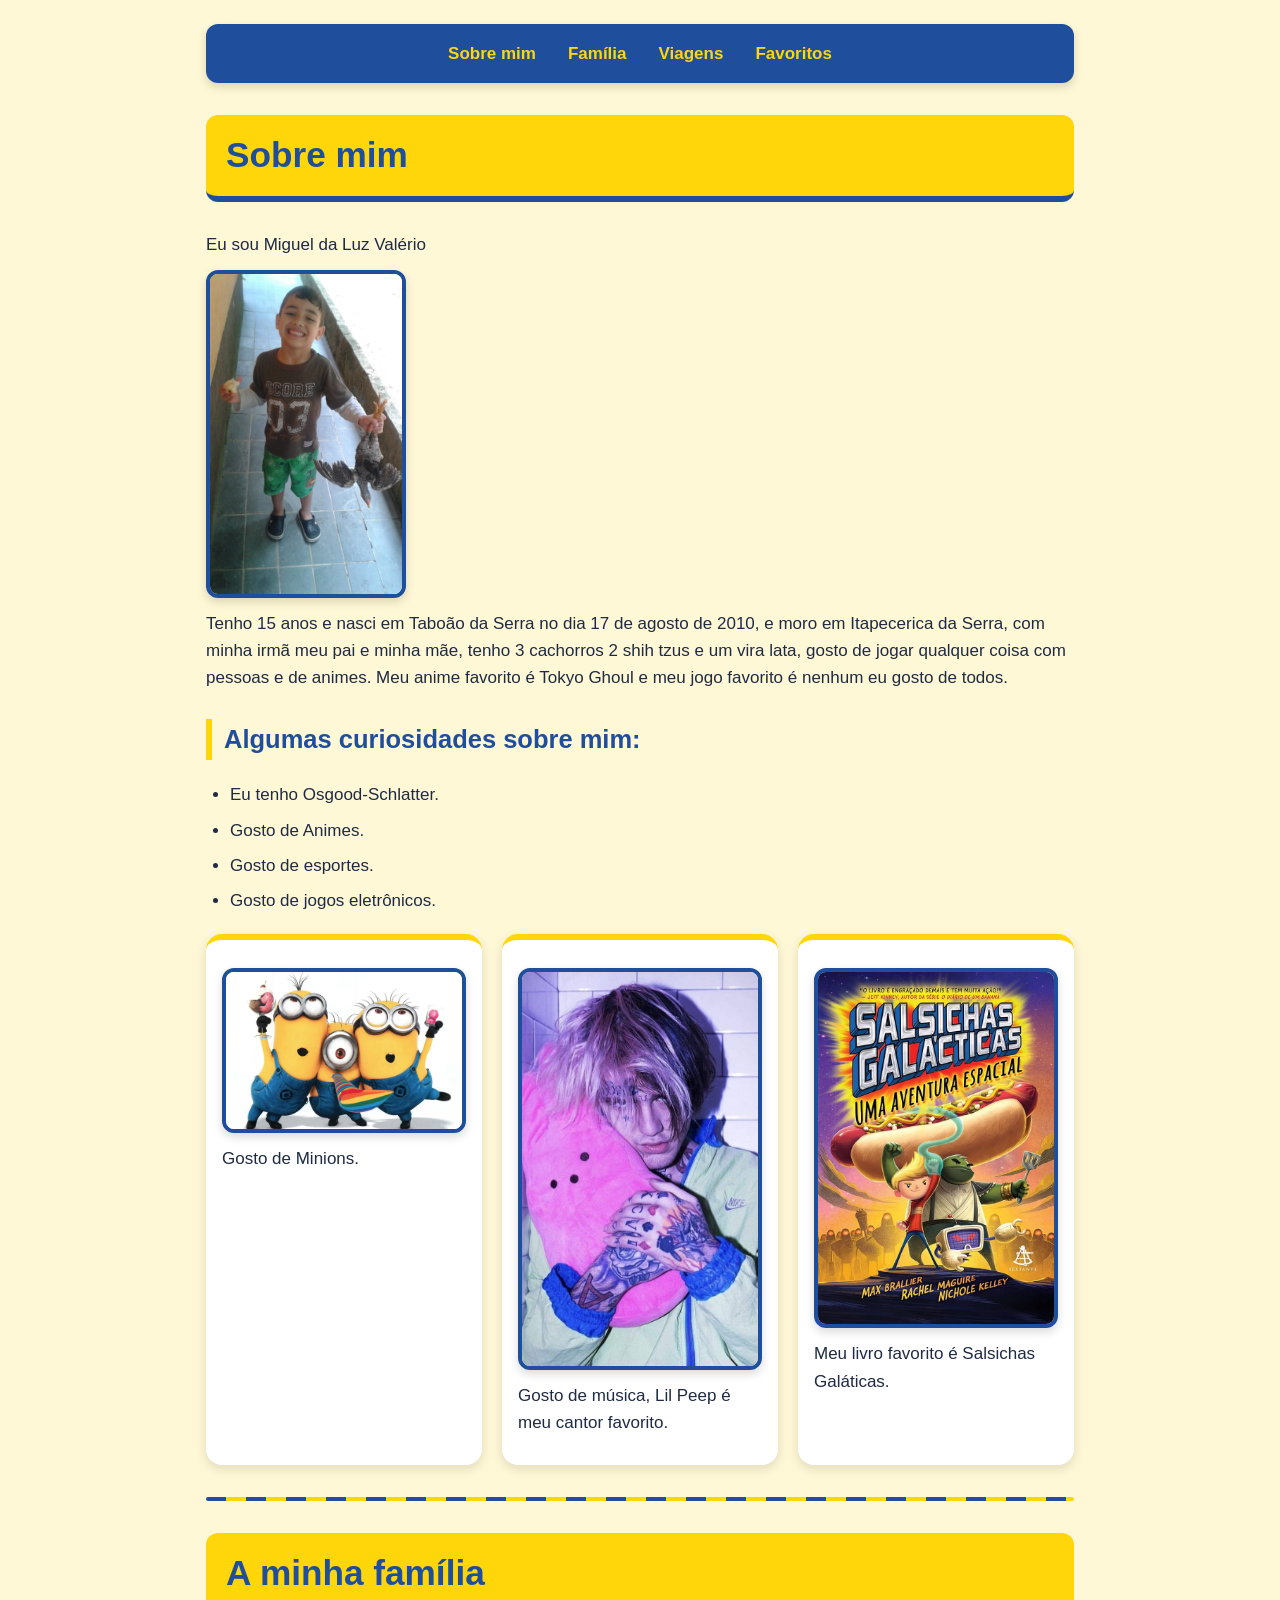
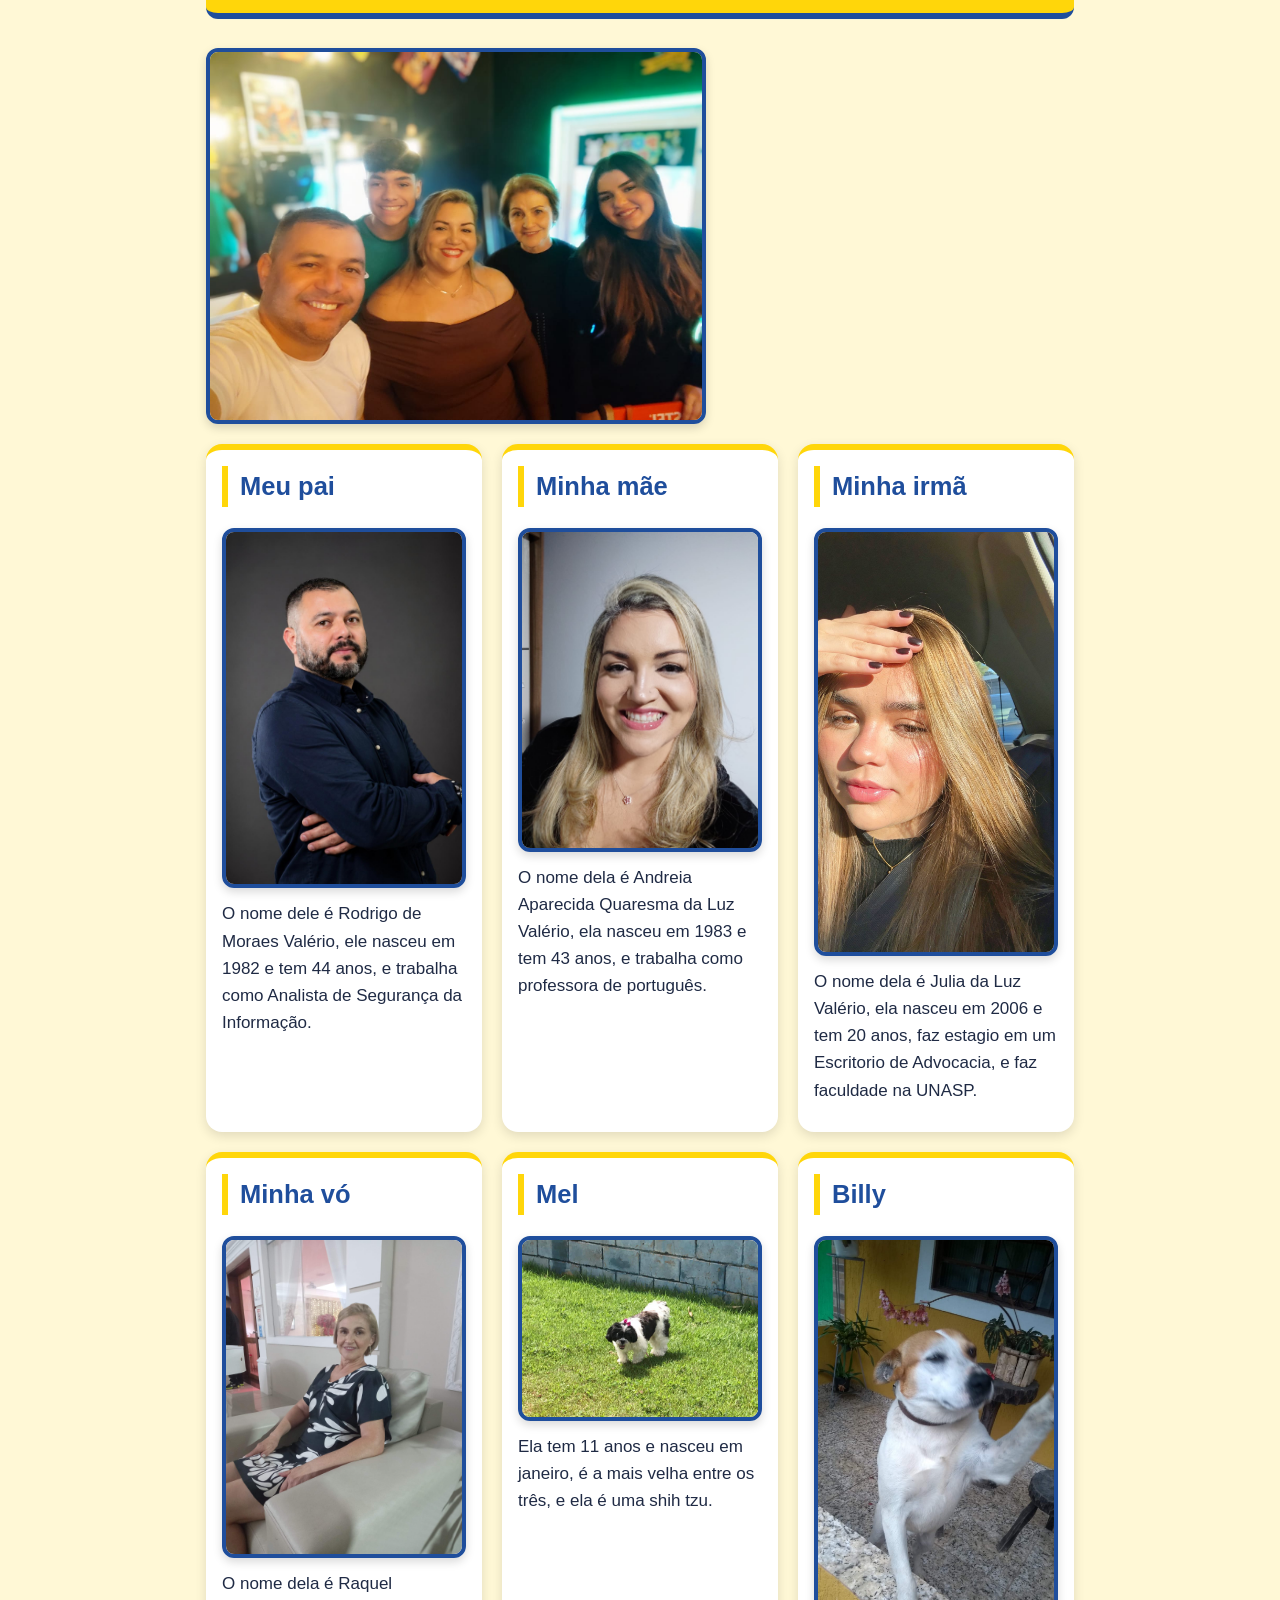
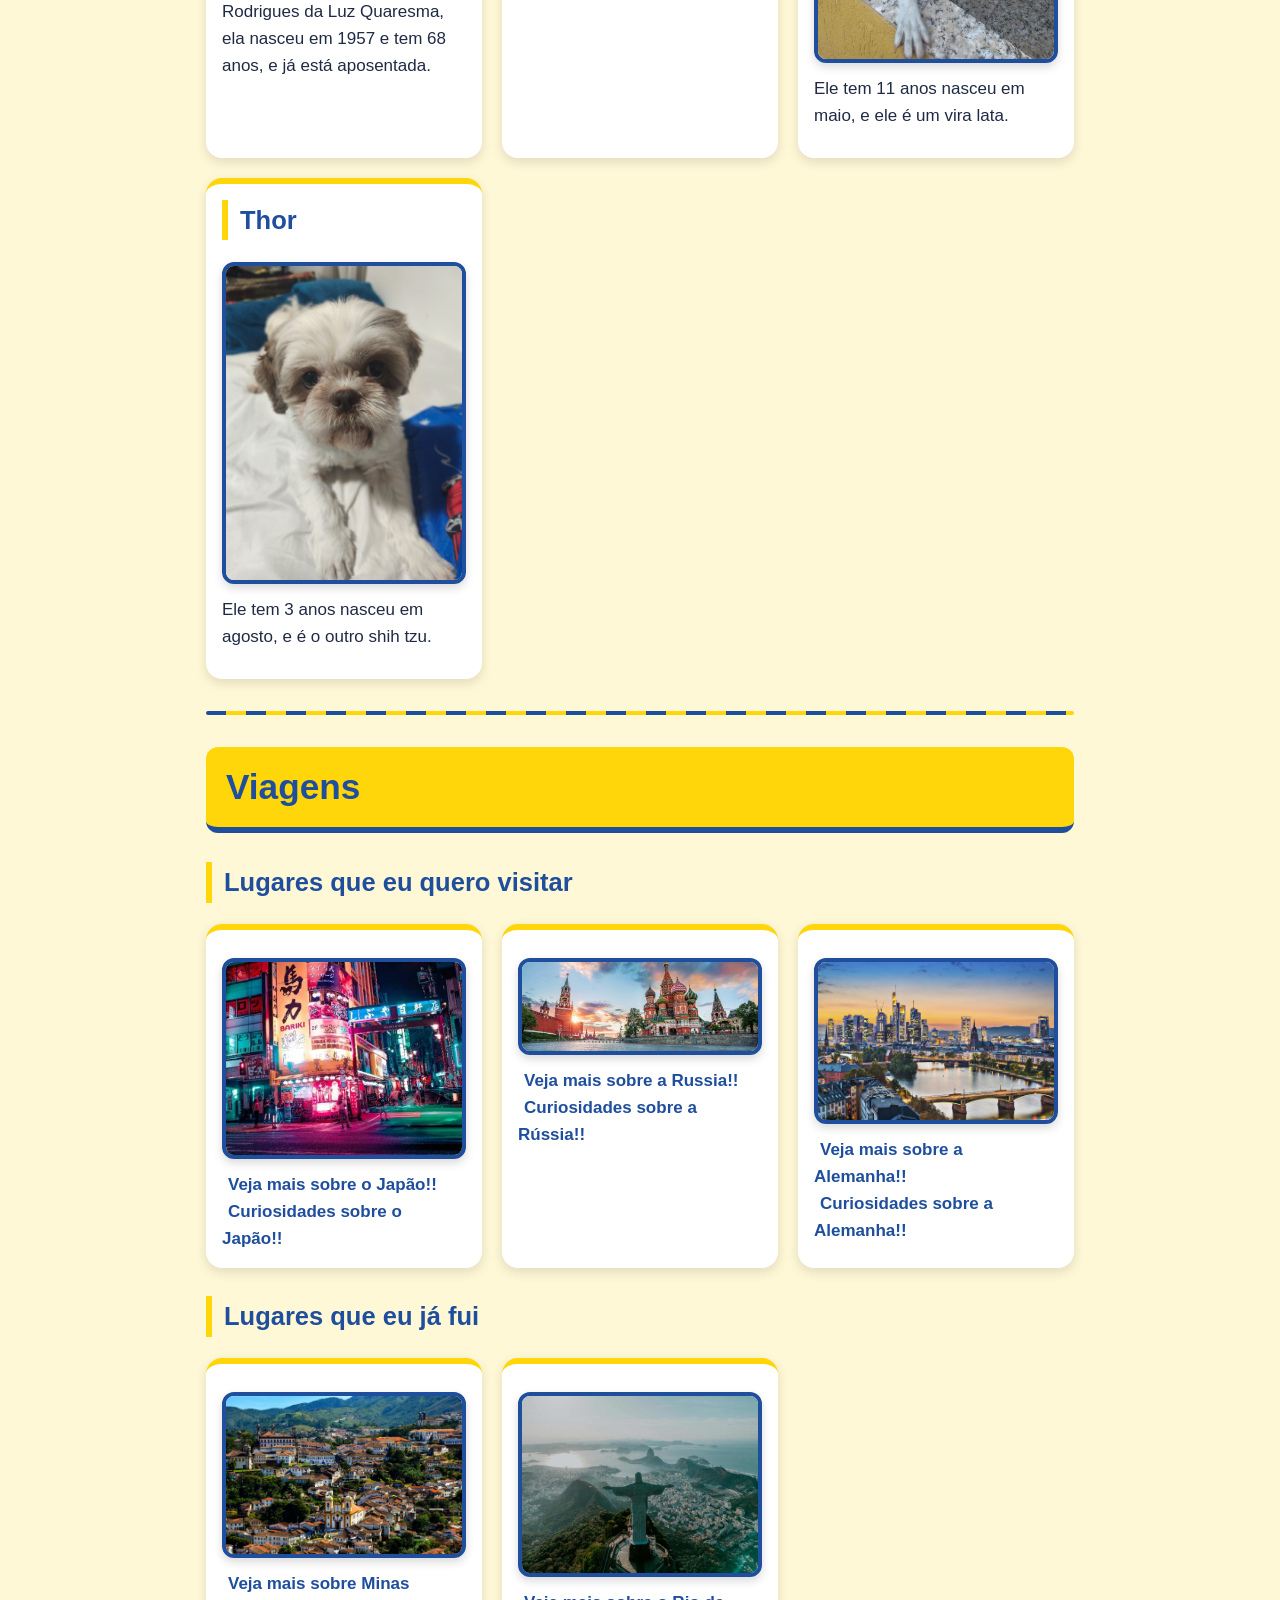
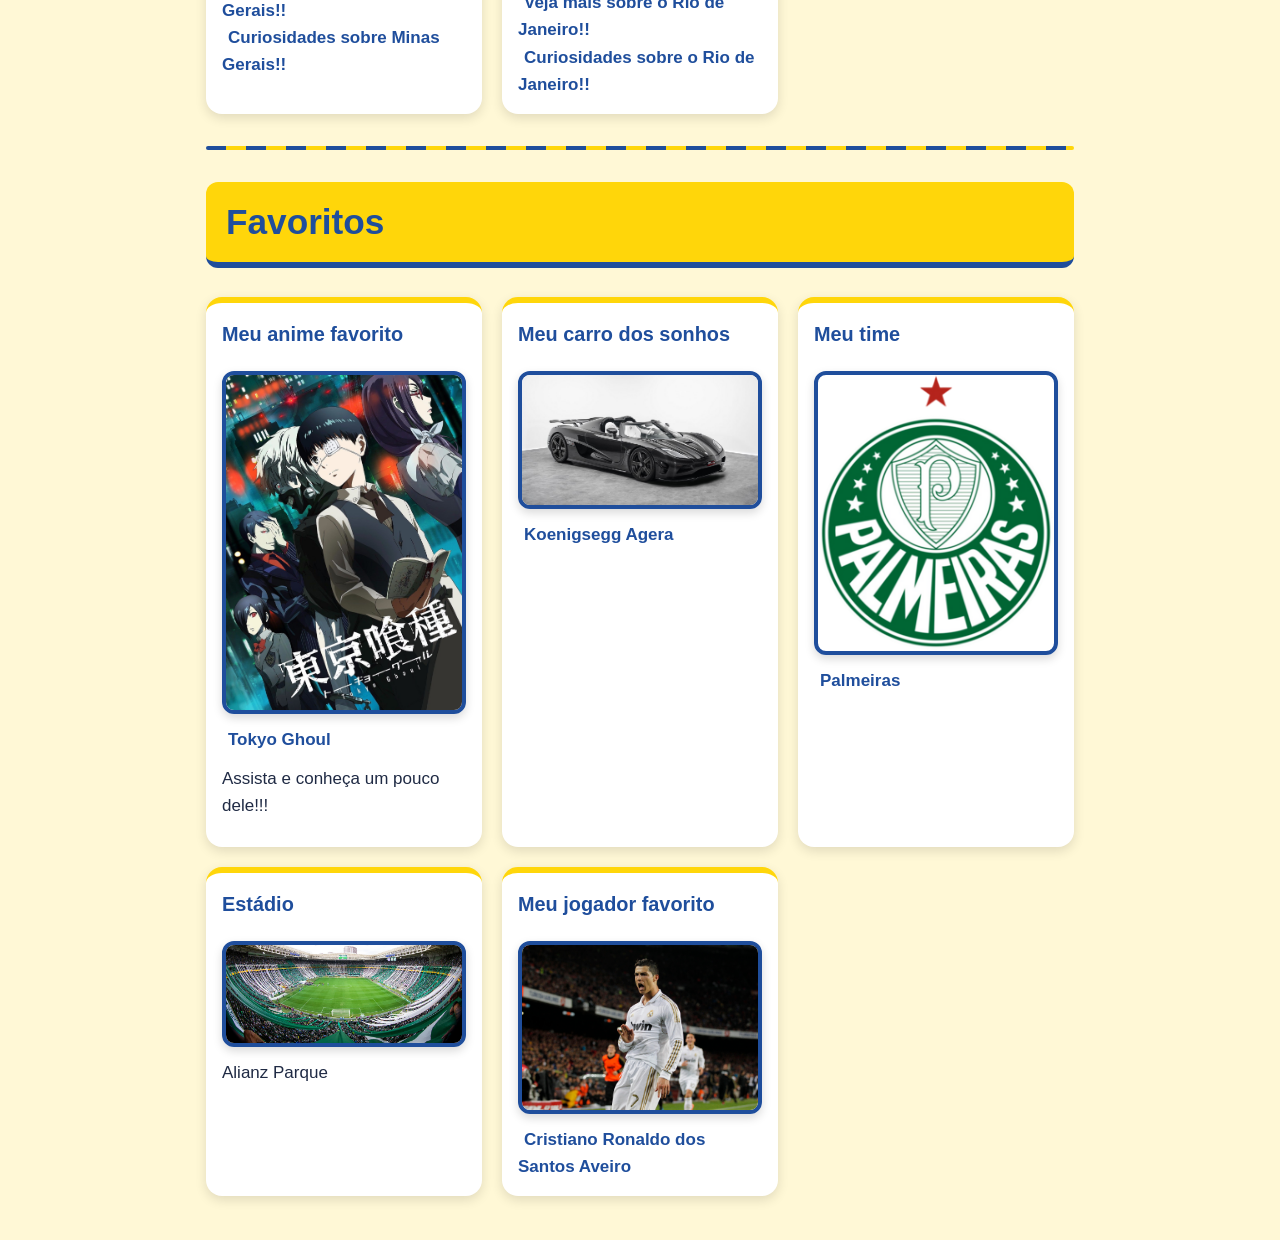
<file: Miguell.html>
<!DOCTYPE html>
<html lang="pt-BR">
<head>
    <meta charset="UTF-8">
    <meta name="viewport" content="width=device-width, initial-scale=1.0">
    <title>Minions</title>
    <link rel="icon" href="Miguel/minions3.jpg">
    <link rel="stylesheet" href="Miguell.css">
</head>
<body>

    <nav class="menu">
        <a href="#sobre">Sobre mim</a>
        <a href="#familia">Família</a>
        <a href="#viagens">Viagens</a>
        <a href="#favoritos">Favoritos</a>
    </nav>

    <section id="sobre">
        <h1>Sobre mim</h1>
        <p>Eu sou Miguel da Luz Valério</p>
        <img src="Miguel/WhatsApp Image 2026-02-12 at 07.16.28.jpeg" width="200" alt="Minha foto">

        <p>Tenho 15 anos e nasci em Taboão da Serra no dia 17 de agosto de 2010, e moro em Itapecerica da Serra, com minha irmã meu pai e minha mãe, tenho 3 cachorros 2 shih tzus e um vira lata, gosto de jogar qualquer coisa com pessoas e de animes. Meu anime favorito é Tokyo Ghoul e meu jogo favorito é nenhum eu gosto de todos.</p>

        <h2>Algumas curiosidades sobre mim:</h2>
        <ul>
            <li>Eu tenho Osgood-Schlatter.</li>
            <li>Gosto de Animes.</li>
            <li>Gosto de esportes.</li>
            <li>Gosto de jogos eletrônicos.</li>
        </ul>

        <div class="cartoes">
            <div class="cartao">
                <img src="Miguel/minions.webp" width="200" alt="Minions">
                <p>Gosto de Minions.</p>
            </div>
            <div class="cartao">
                <img src="Miguel/lil.jpg" width="200" alt="Lil Peep">
                <p>Gosto de música, Lil Peep é meu cantor favorito.</p>
            </div>
            <div class="cartao">
                <img src="Miguel/salsicha.jpg" width="200" alt="Salsichas Galáticas">
                <p>Meu livro favorito é Salsichas Galáticas.</p>
            </div>
        </div>
    </section>

    <hr>

    <section id="familia">
        <h1>A minha família</h1>
        <img src="Miguel/WhatsApp Image 2026-05-24 at 22.27.41.jpeg" width="500" alt="Minha família">

        <div class="cartoes">
            <div class="cartao">
                <h2>Meu pai</h2>
                <img src="Miguel/WhatsApp Image 2026-05-22 at 13.49.07.jpeg" width="200" alt="Meu pai">
                <p>O nome dele é Rodrigo de Moraes Valério, ele nasceu em 1982 e tem 44 anos, e trabalha como Analista de Segurança da Informação.</p>
            </div>
            <div class="cartao">
                <h2>Minha mãe</h2>
                <img src="Miguel/WhatsApp Image 2026-05-24 at 22.24.57.jpeg" width="200" alt="Minha mãe">
                <p>O nome dela é Andreia Aparecida Quaresma da Luz Valério, ela nasceu em 1983 e tem 43 anos, e trabalha como professora de português.</p>
            </div>
            <div class="cartao">
                <h2>Minha irmã</h2>
                <img src="Miguel/WhatsApp Image 2026-05-22 at 15.21.06.jpeg" width="200" alt="Minha irmã">
                <p>O nome dela é Julia da Luz Valério, ela nasceu em 2006 e tem 20 anos, faz estagio em um Escritorio de Advocacia, e faz faculdade na UNASP.</p>
            </div>
            <div class="cartao">
                <h2>Minha vó</h2>
                <img src="Miguel/d9bdd431-0c25-462f-84d6-4a98a6d22e8a.jpg" width="200" alt="Minha vó">
                <p>O nome dela é Raquel Rodrigues da Luz Quaresma, ela nasceu em 1957 e tem 68 anos, e já está aposentada.</p>
            </div>
            <div class="cartao">
                <h2>Mel</h2>
                <img src="Miguel/WhatsApp Image 2026-05-25 at 06.44.50.jpeg" width="200" alt="Mel">
                <p>Ela tem 11 anos e nasceu em janeiro, é a mais velha entre os três, e ela é uma shih tzu.</p>
            </div>
            <div class="cartao">
                <h2>Billy</h2>
                <img src="Miguel/WhatsApp Image 2026-05-25 at 06.49.19.jpeg" width="200" alt="Billy">
                <p>Ele tem 11 anos nasceu em maio, e ele é um vira lata.</p>
            </div>
            <div class="cartao">
                <h2>Thor</h2>
                <img src="Miguel/WhatsApp Image 2026-05-22 at 12.57.37.jpeg" width="200" alt="Thor">
                <p>Ele tem 3 anos nasceu em agosto, e é o outro shih tzu.</p>
            </div>
        </div>
    </section>

    <hr>

    <section id="viagens">
        <h1>Viagens</h1>

        <h2>Lugares que eu quero visitar</h2>
        <div class="cartoes">
            <div class="cartao">
                <img src="Miguel/japao.webp" width="300" alt="Japão">
                <a href="https://www.google.com/maps/place/T%C3%B3quio,+Jap%C3%A3o/@35.5092405,139.7698121,8z/data=!3m1!4b1!4m6!3m5!1s0x605d1b87f02e57e7:0x2e01618b22571b89!8m2!3d35.6764225!4d139.650027!16zL20vMDdkZms?entry=ttu&g_ep=EgoyMDI2MDUyMC4wIKXMDSoASAFQAw%3D%3D" target="_blank">Veja mais sobre o Japão!!</a><br>
                <a href="https://www.queroviajarmais.com/curiosidades-do-japao/" target="_blank">Curiosidades sobre o Japão!!</a>
            </div>
            <div class="cartao">
                <img src="Miguel/Russia.jpg" width="400" alt="Rússia">
                <a href="https://www.google.com/maps/place/Moscovo,+R%C3%BAssia/@55.0727231,36.7009472,8.69z/data=!4m6!3m5!1s0x46b54afc73d4b0c9:0x3d44d6cc5757cf4c!8m2!3d55.7568721!4d37.6150527!16zL20vMDRzd2Q?entry=ttu&g_ep=EgoyMDI2MDUyMC4wIKXMDSoASAFQAw%3D%3D" target="_blank">Veja mais sobre a Russia!!</a><br>
                <a href="https://www.queroviajarmais.com/curiosidades-sobre-a-russia/" target="_blank">Curiosidades sobre a Rússia!!</a>
            </div>
            <div class="cartao">
                <img src="Miguel/Alemanha.webp" width="300" alt="Alemanha">
                <a href="https://www.google.com/maps/place/Frankfurt+am+Main,+Alemanha/@50.1212548,8.6365638,11z/data=!3m1!4b1!4m6!3m5!1s0x47bd096f477096c5:0x422435029b0c600!8m2!3d50.1109221!4d8.6821267!16zL20vMDJ6MGo?entry=ttu&g_ep=EgoyMDI2MDUyMC4wIKXMDSoASAFQAw%3D%3D" target="_blank">Veja mais sobre a Alemanha!!</a><br>
                <a href="https://www.queroviajarmais.com/curiosidades-da-alemanha/" target="_blank">Curiosidades sobre a Alemanha!!</a>
            </div>
        </div>

        <h2>Lugares que eu já fui</h2>
        <div class="cartoes">
            <div class="cartao">
                <img src="Miguel/Minas.webp" width="200" alt="Minas Gerais">
                <a href="https://www.google.com/maps/place/Minas+Gerais/@-18.5779679,-45.4514553,6z/data=!3m1!4b1!4m6!3m5!1s0xa690a165324289:0x112170c9379de7b3!8m2!3d-17.930178!4d-43.7908453!16zL20vMDFnaDZ6?entry=ttu&g_ep=EgoyMDI2MDUyMC4wIKXMDSoASAFQAw%3D%3D" target="_blank">Veja mais sobre Minas Gerais!!</a><br>
                <a href="https://www.em.com.br/emfoco/2025/04/21/curiosidades-sobre-minas-gerais-que-ate-mineiros-podem-nao-saber/" target="_blank">Curiosidades sobre Minas Gerais!!</a>
            </div>
            <div class="cartao">
                <img src="Miguel/Rio.jpg" width="200" alt="Rio de Janeiro">
                <a href="https://www.google.com/maps/place/Rio+de+Janeiro,+RJ/@-22.9141308,-43.445982,11z/data=!3m1!4b1!4m6!3m5!1s0x9bde559108a05b:0x50dc426c672fd24e!8m2!3d-22.9068467!4d-43.1728965!16zL20vMDZnbXI?entry=ttu&g_ep=EgoyMDI2MDUyMC4wIKXMDSoASAFQAw%3D%3D" target="_blank">Veja mais sobre o Rio de Janeiro!!</a><br>
                <a href="https://diariodorio.com/voce-sabia-carioca-7-fatos-e-curiosidades-sobre-o-rio/" target="_blank">Curiosidades sobre o Rio de Janeiro!!</a>
            </div>
        </div>
    </section>

    <hr>

    <section id="favoritos">
        <h1>Favoritos</h1>

        <div class="cartoes">
            <div class="cartao">
                <h3>Meu anime favorito</h3>
                <img src="Miguel/MV5BZWI2NzZhMTItOTM3OS00NjcyLThmN2EtZGZjMjlhYWMwODMzXkEyXkFqcGc@._V1_.jpg" width="200" alt="Tokyo Ghoul">
                <a href="https://www.crunchyroll.com/pt-br/series/G6NV7Z50Y/tokyo-ghoul?srsltid=AfmBOopgL82k3gTZCc6zfp7nMQABtPO4TR6QRn_gQpkaIexsLGdgECZd" target="_blank">Tokyo Ghoul</a>
                <p>Assista e conheça um pouco dele!!!</p>
            </div>
            <div class="cartao">
                <h3>Meu carro dos sonhos</h3>
                <img src="Miguel/Captura de tela 2026-05-25 113644.png" width="400" alt="Koenigsegg Agera">
                <a href="https://www.alainclass.com/cars/koenigsegg-agera-r-2/" target="_blank">Koenigsegg Agera</a>
            </div>
            <div class="cartao">
                <h3>Meu time</h3>
                <img src="Miguel/SE_Palmeiras_2025_crest.png" alt="Escudo do Palmeiras">
                <a href="https://www.palmeiras.com.br/" target="_blank">Palmeiras</a>
            </div>
            <div class="cartao">
                <h3>Estádio</h3>
                <img src="Miguel/allianz-parque-1.webp" width="500" alt="Allianz Parque">
                <p>Alianz Parque</p>
            </div>
            <div class="cartao">
                <h3>Meu jogador favorito</h3>
                <img src="Miguel/GettyImages-148946041-scaled.jpg" width="400" alt="Cristiano Ronaldo">
                <a href="https://www.cristianoronaldo.com/#cr7" target="_blank">Cristiano Ronaldo dos Santos Aveiro</a>
            </div>
        </div>
    </section>

</body>
</html>
</file>
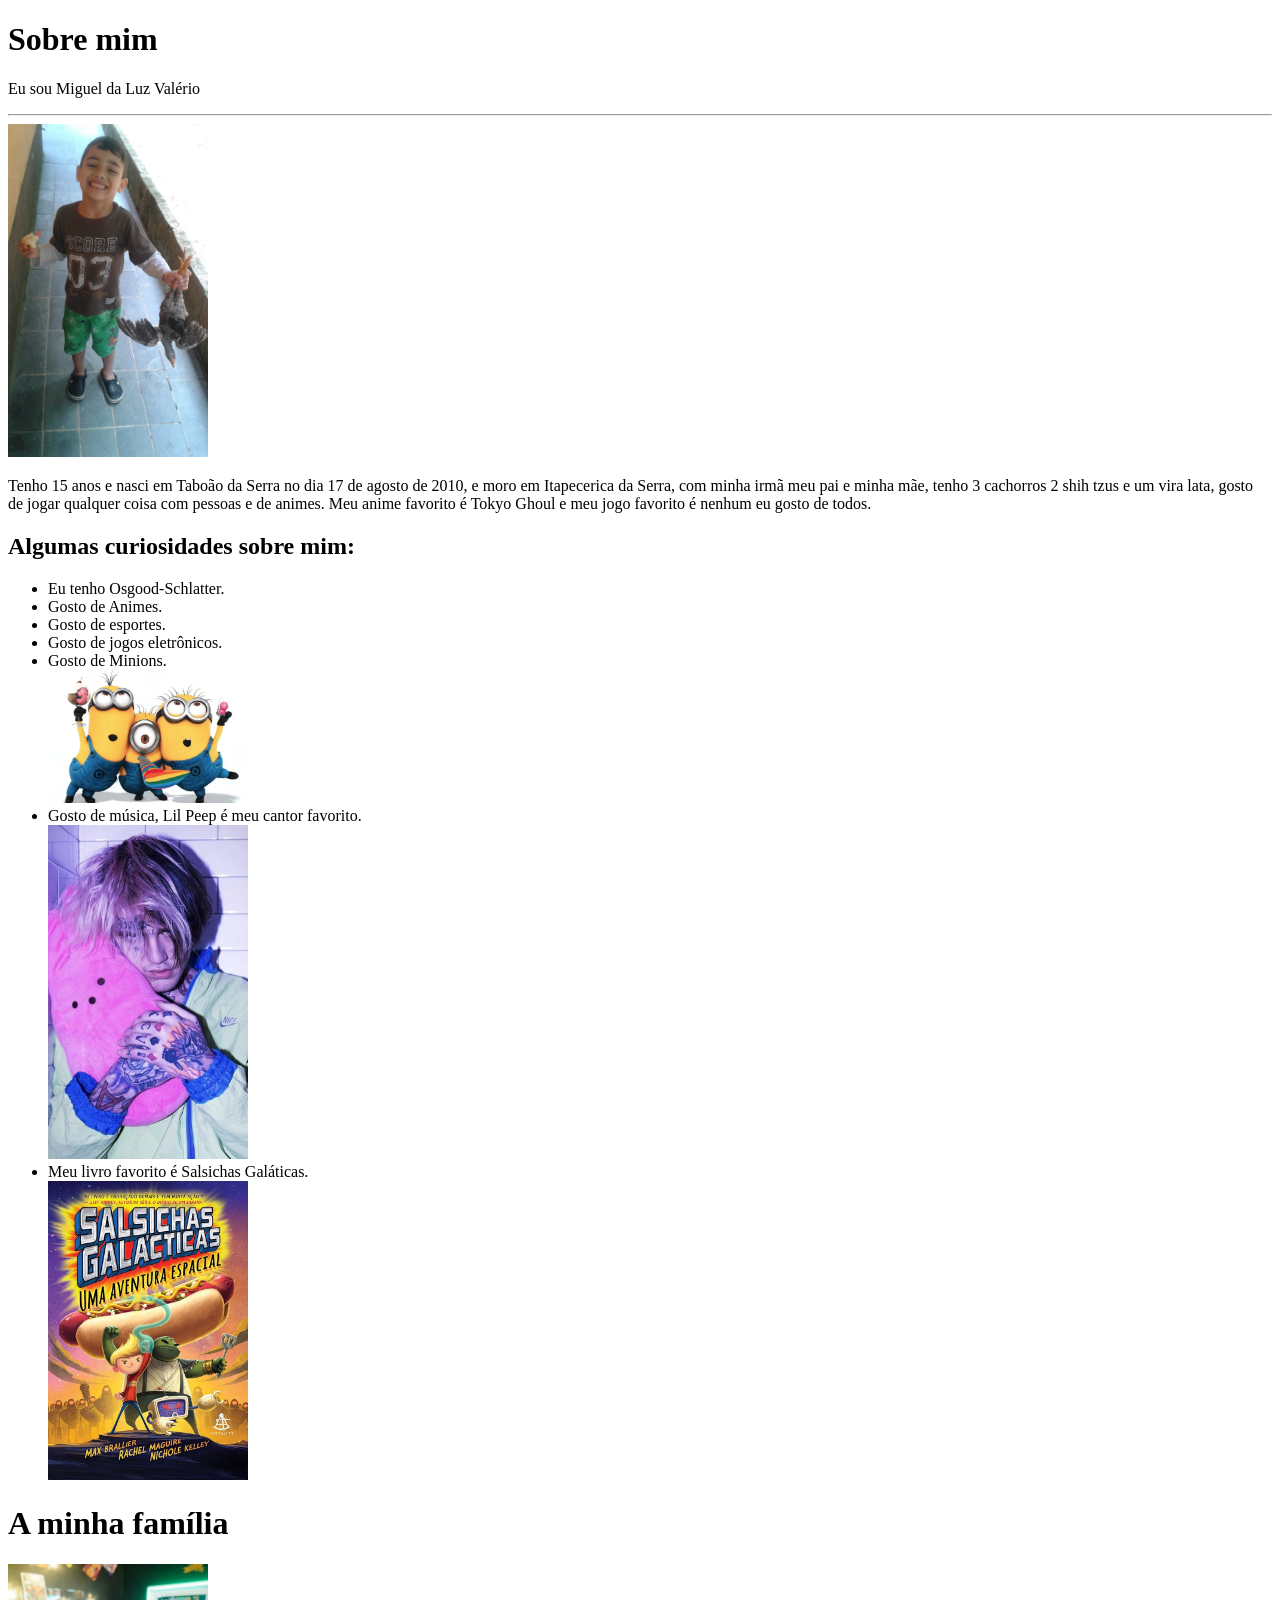
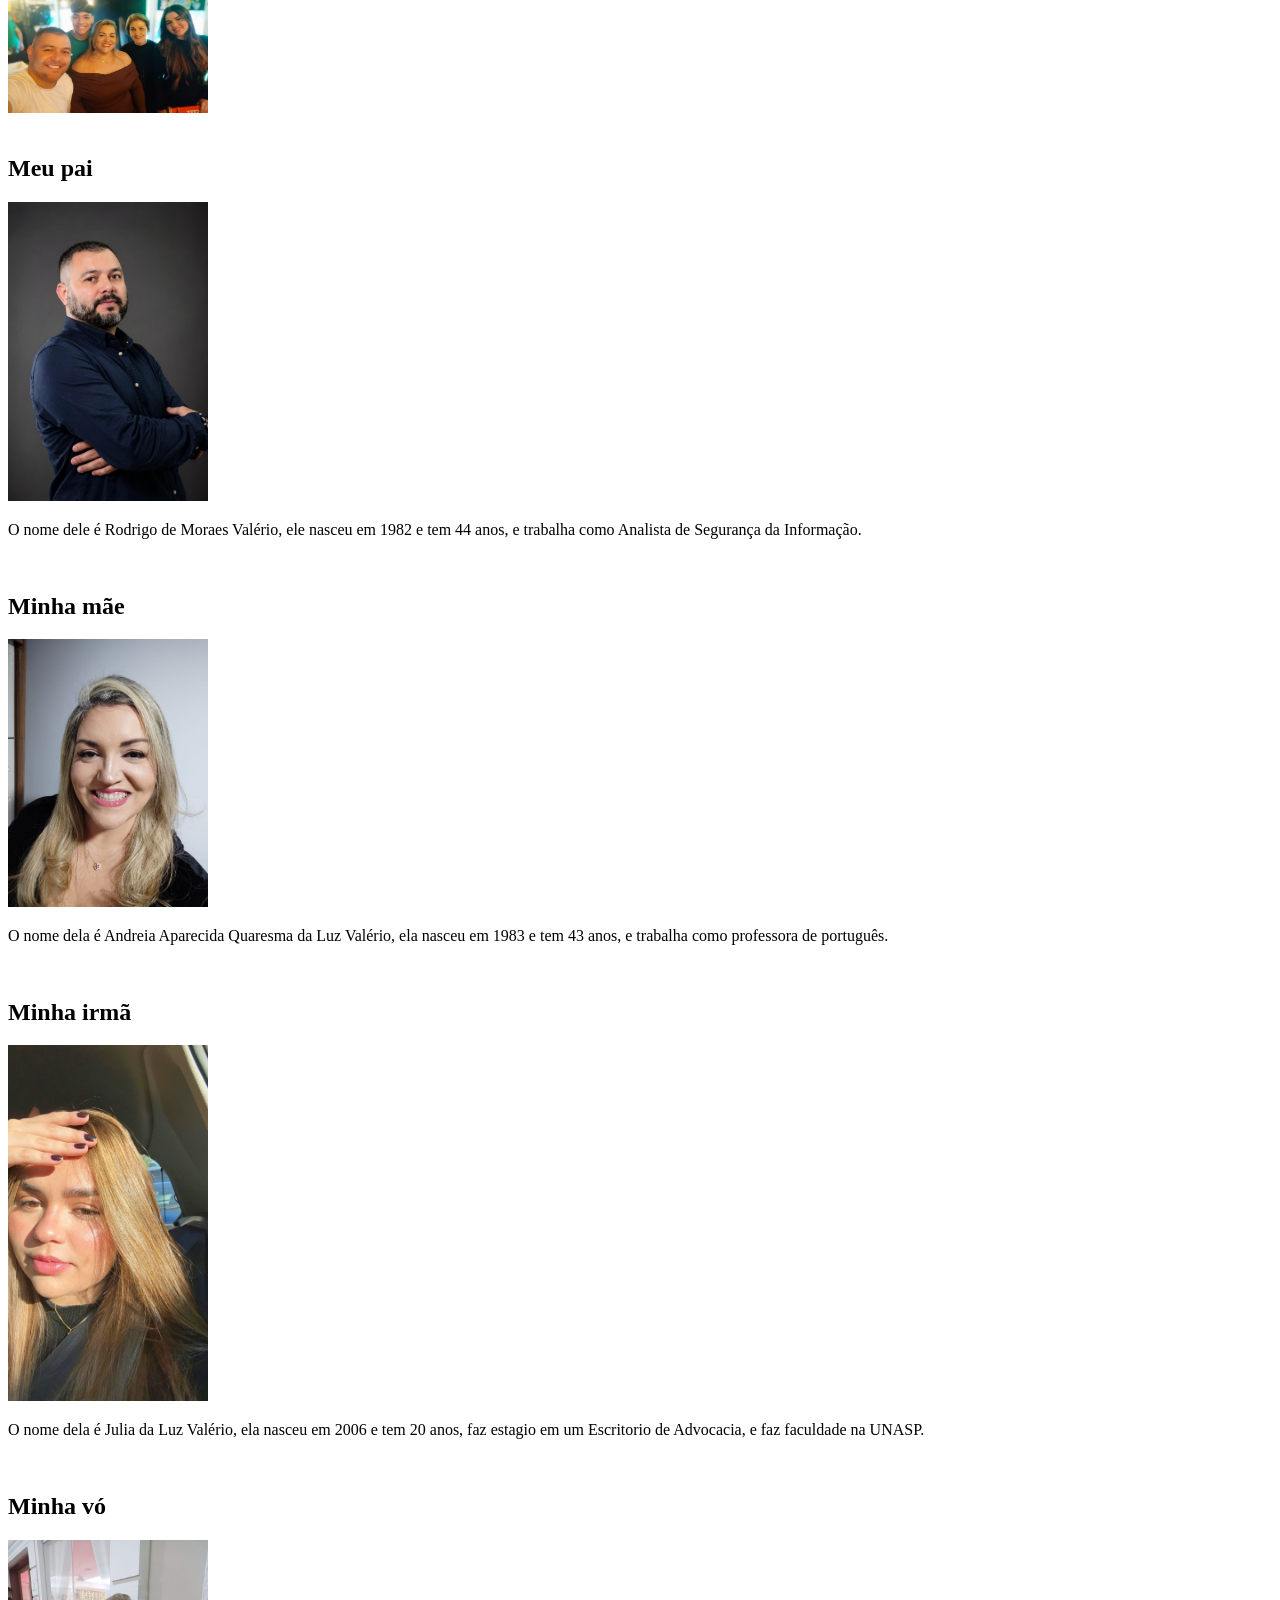
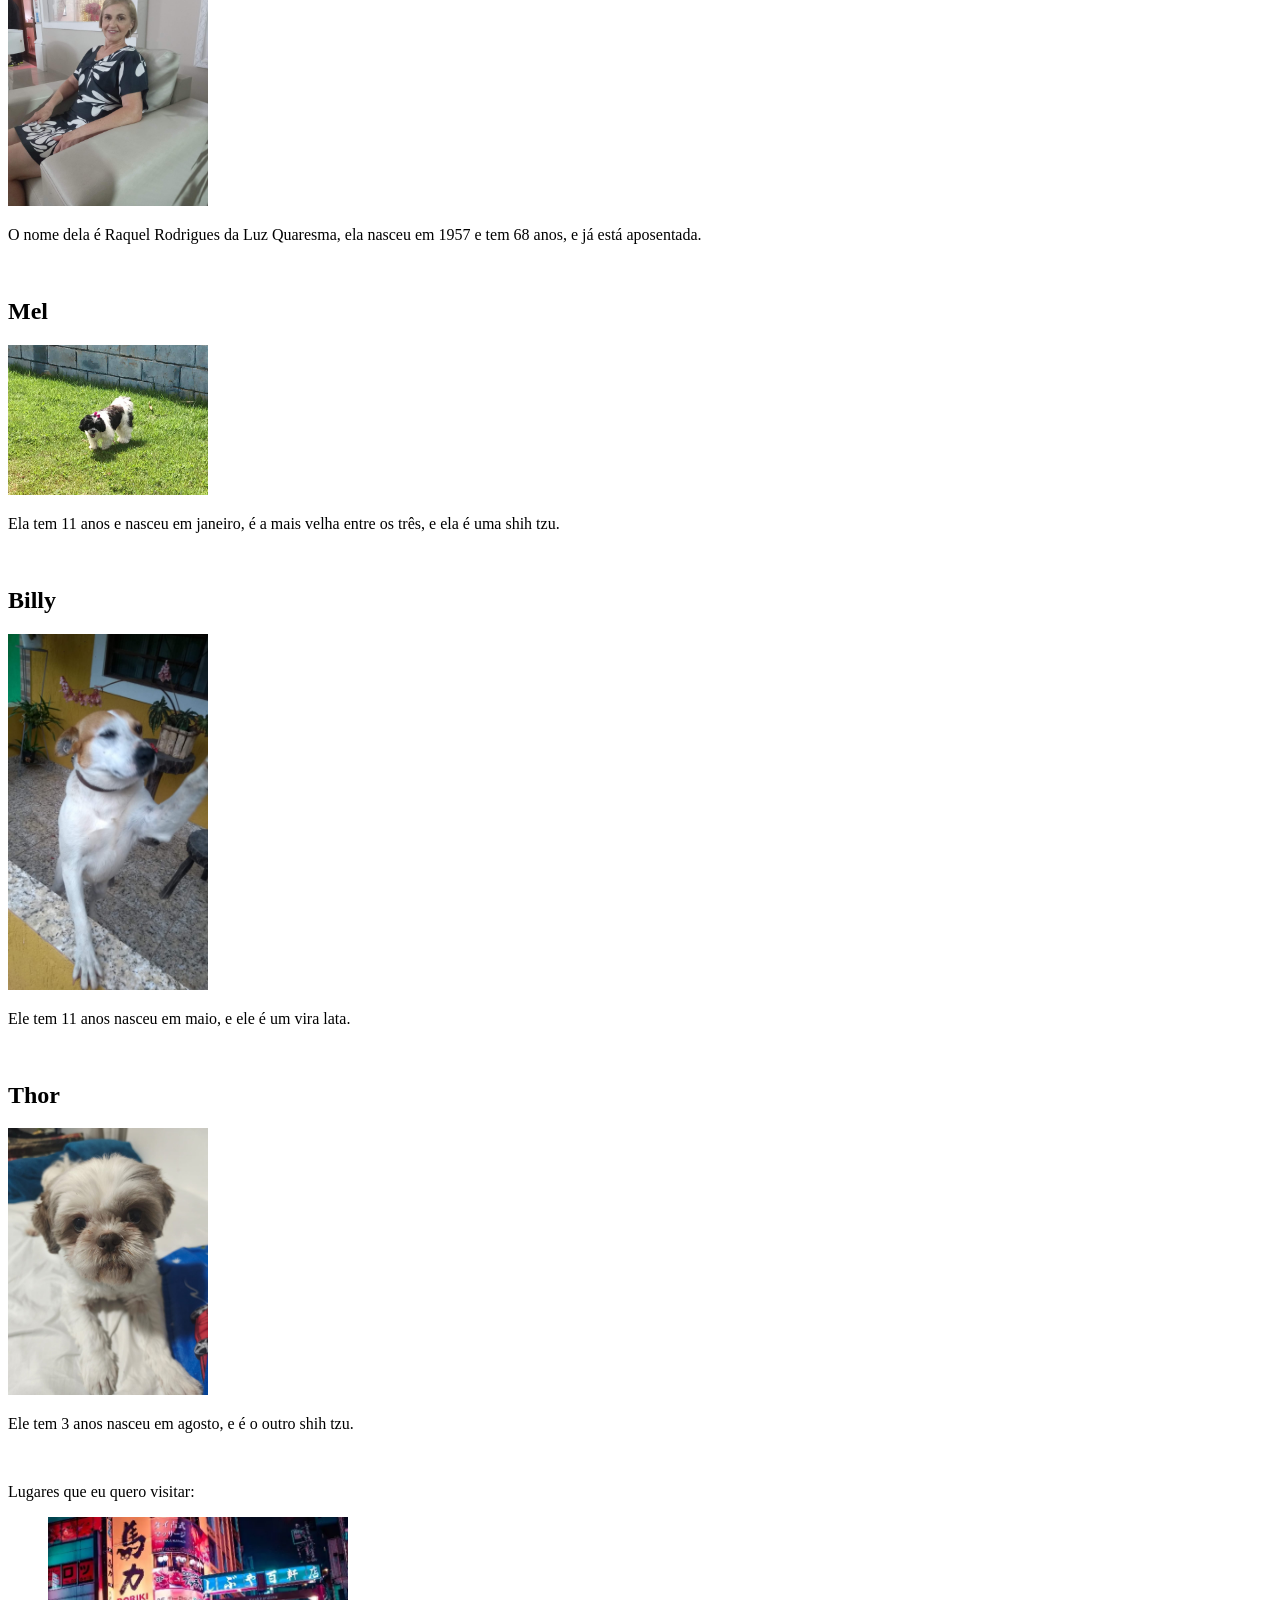
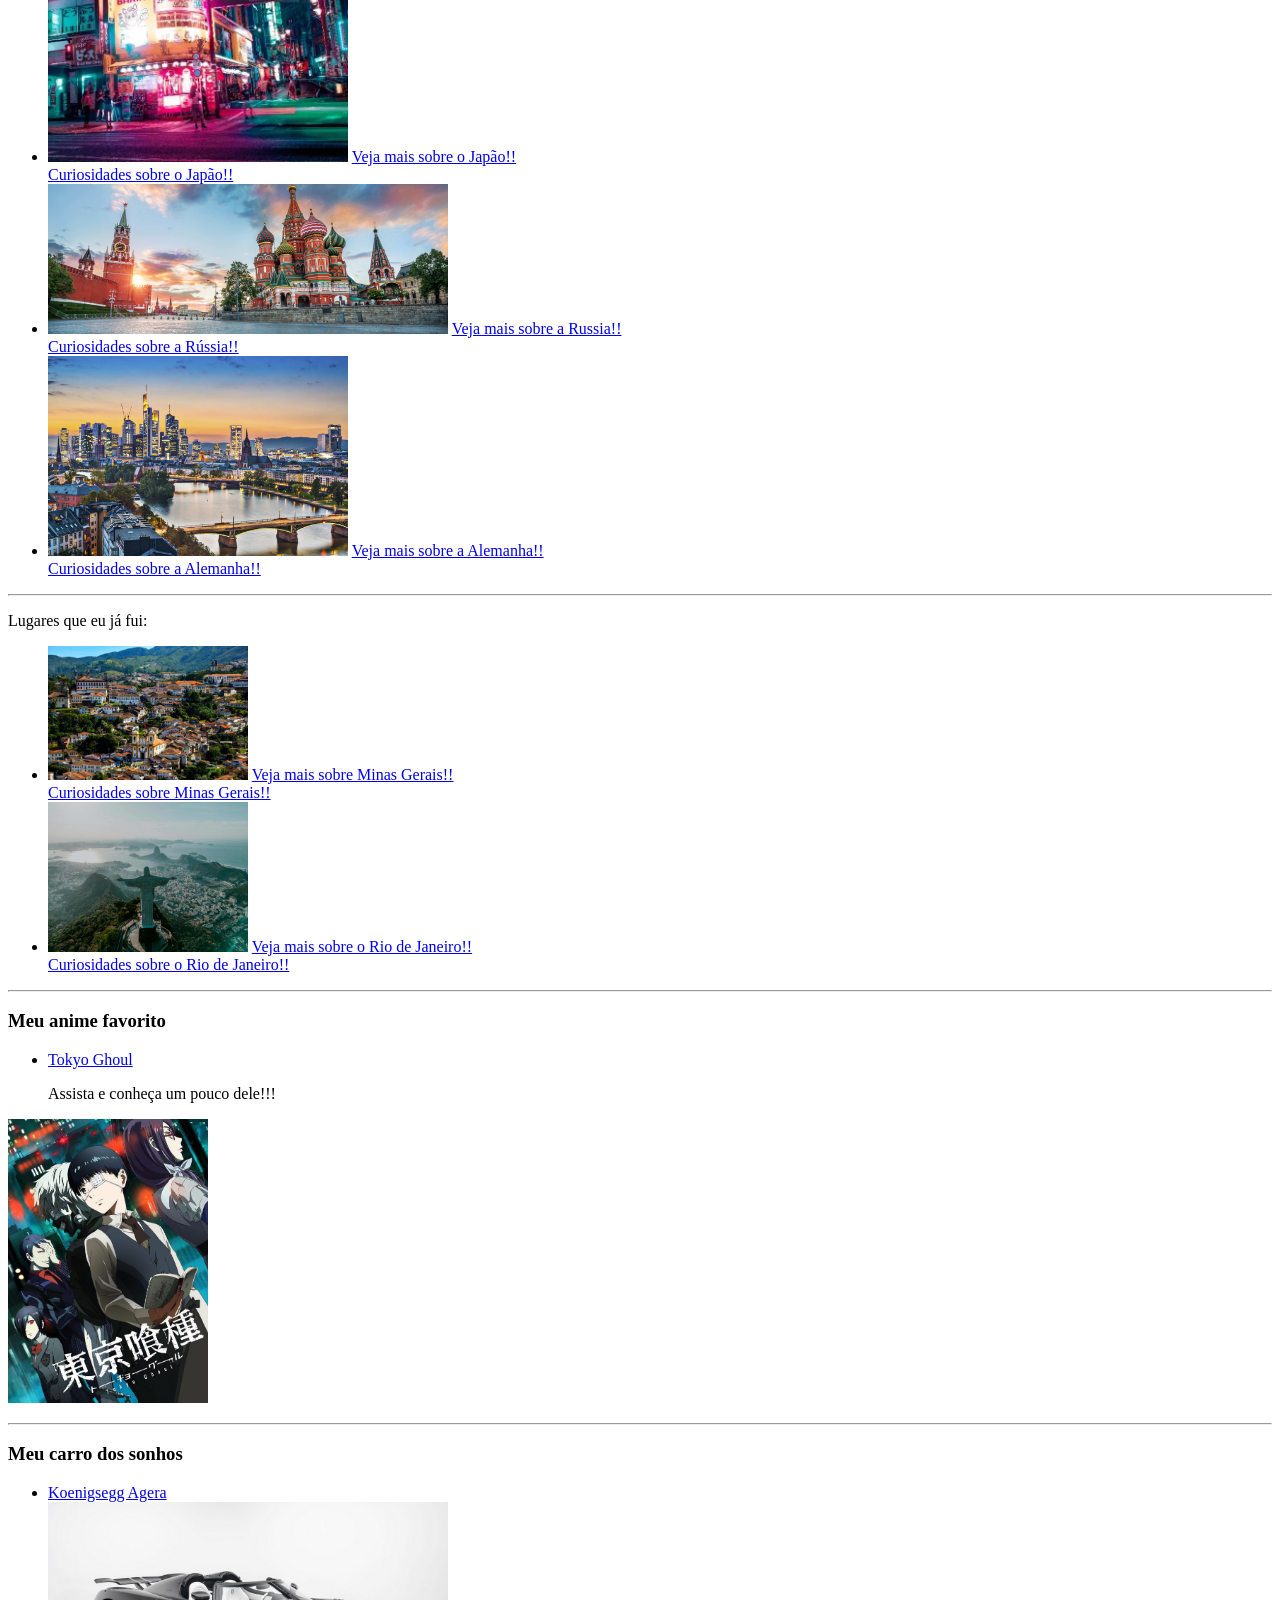
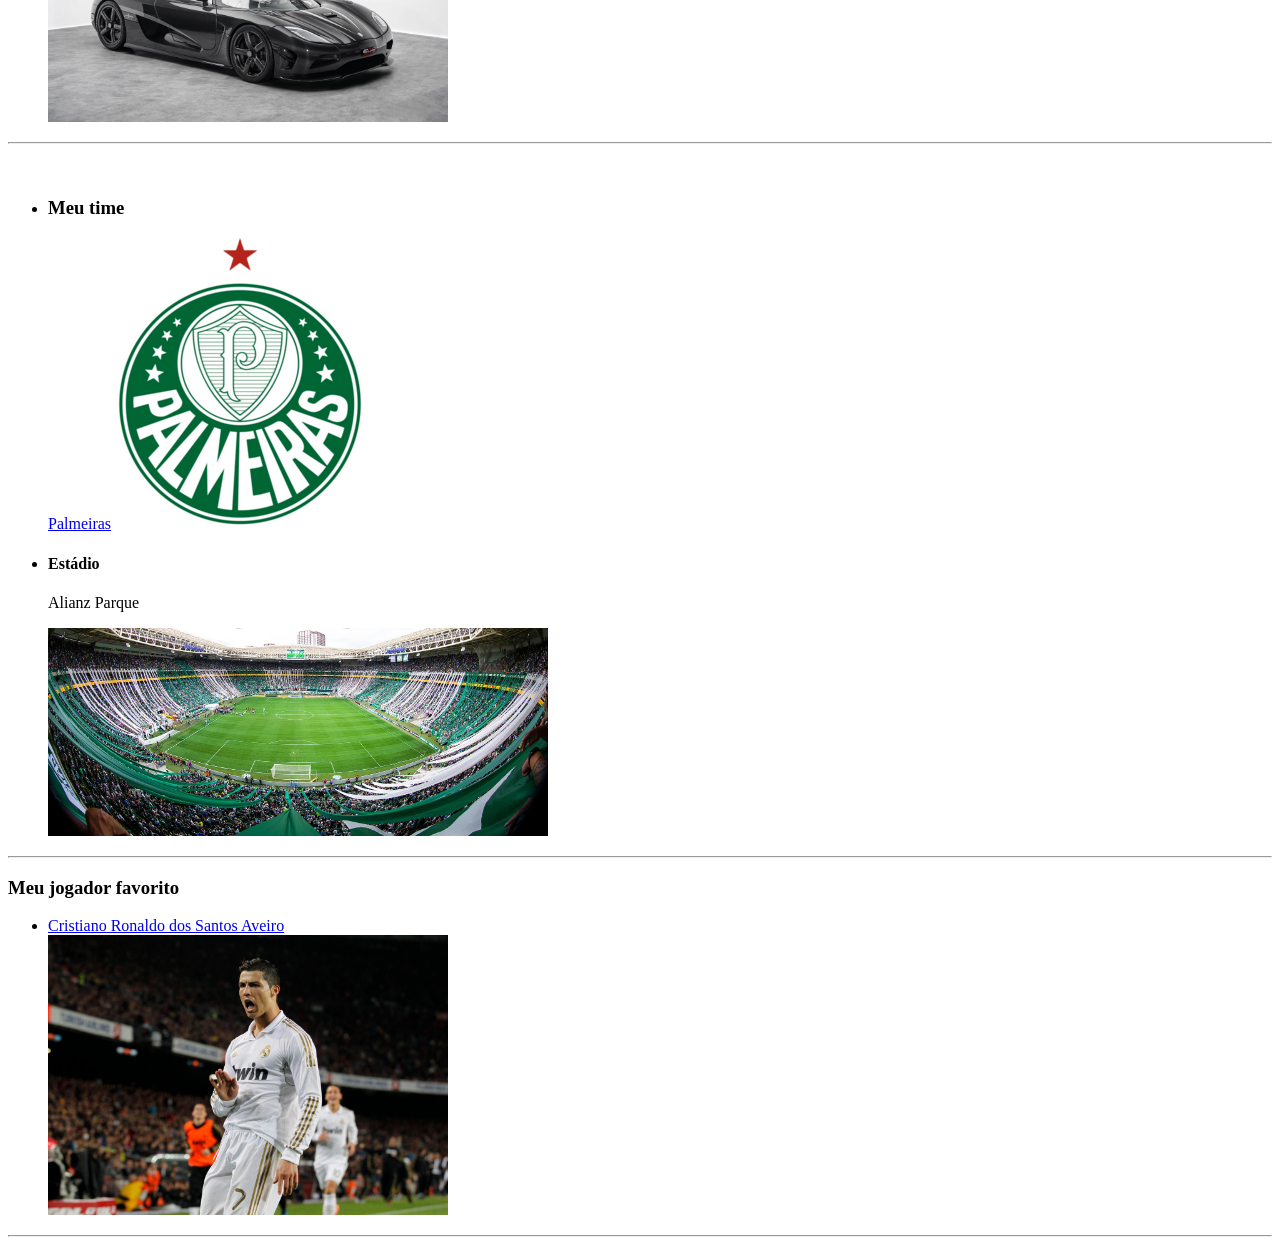
<file: Miguel/Miguel.html>
<!DOCTYPE html>
<html lang="br">
<head>
<link rel="icon" href="minions3.jpg">

    <meta charset="UTF-8">
    <meta name="viewport" content="width=device-width, initial-scale=1.0">
    <title>Minions</title>

</head>
<body>
    
    <h1>Sobre mim</h1>
    <p>Eu sou Miguel da Luz Valério</p>
    <hr>
    <img src="WhatsApp Image 2026-02-12 at 07.16.28.jpeg" width="200x200" alt="Minha foto">


    <p>Tenho 15 anos e nasci em Taboão da Serra no dia 17 de agosto de 2010, e moro em Itapecerica da Serra, com minha irmã meu pai e minha mãe, tenho 3 cachorros 2 shih tzus e um vira lata, gosto de jogar qualquer coisa com pessoas e de animes. Meu anime favorito é Tokyo Ghoul e meu jogo favorito é nenhum eu gosto de todos.  </p>

    <h2>Algumas curiosidades sobre mim: </h2>
    <p><ul>
        <li>Eu tenho Osgood-Schlatter.</li>
        <li>Gosto de Animes.</li>
        <li>Gosto de esportes.</li>
        <li>Gosto de jogos eletrônicos.</li>
        <li>Gosto de Minions. </li><img src="minions.webp" width="200x200" alt="minios">
        <li>Gosto de música, Lil Peep é meu cantor favorito.</li><img src="lil.jpg" width="200x200" alt="lilpeep">
        <li>Meu livro favorito é Salsichas Galáticas. </li><img src="salsicha.jpg" width="200x200" alt="salsicha">
    </ul></p>

    <h1> A minha família</h1>
    <img src="WhatsApp Image 2026-05-24 at 22.27.41.jpeg" width="200x200" alt="foto7">
    <br>
    <br>
    <h2>Meu pai </h2>
    <img src="WhatsApp Image 2026-05-22 at 13.49.07.jpeg" width="200x200" alt="Foto1">
    <p>O nome dele é Rodrigo de Moraes Valério, ele nasceu em 1982 e tem 44 anos, e trabalha como Analista de Segurança da Informação.</p>
    <br>
    <h2>Minha mãe</h2>
    <img src="WhatsApp Image 2026-05-24 at 22.24.57.jpeg" width="200x200"  alt="Foto2">
    <p>O nome dela é Andreia Aparecida Quaresma da Luz Valério, ela nasceu em 1983 e tem 43 anos, e trabalha como professora de português.</p>
    <br>
    <h2>Minha irmã</h2>
    <img src="WhatsApp Image 2026-05-22 at 15.21.06.jpeg" width="200x200" alt="Foto3">
    <p>O nome dela é Julia da Luz Valério, ela nasceu em 2006 e tem 20 anos, faz estagio em um Escritorio de Advocacia, e faz faculdade na UNASP.  </p>
    <br>
    <h2>Minha vó</h2>
    <img src="d9bdd431-0c25-462f-84d6-4a98a6d22e8a.jpg" width="200x200" alt="Fotov">
    <p>O nome dela é Raquel Rodrigues da Luz Quaresma, ela nasceu em 1957 e tem 68 anos, e já está aposentada.</p>
    <br>
    <h2>Mel</h2>
    <img src="WhatsApp Image 2026-05-25 at 06.44.50.jpeg" width="200x200" alt="Foto4">
    <p>Ela tem 11 anos e nasceu em janeiro, é a mais velha entre os três, e ela é uma shih tzu.</p>
    <br>
    <h2>Billy</h2>
    <img src="WhatsApp Image 2026-05-25 at 06.49.19.jpeg" width="200x200" alt="Foto5">
    <p>Ele tem 11 anos nasceu em maio, e ele é um vira lata.</p>
    <br>
    <h2>Thor</h2>
    <img src="WhatsApp Image 2026-05-22 at 12.57.37.jpeg" width="200x200" alt="Foto6">
    <p>Ele tem 3 anos nasceu em agosto, e é o outro shih tzu. </p>
    <br>
    <p>Lugares que eu quero visitar:
        <ul><li><img src="japao.webp" width="300x200" alt="jp"> <a href="https://www.google.com/maps/place/T%C3%B3quio,+Jap%C3%A3o/@35.5092405,139.7698121,8z/data=!3m1!4b1!4m6!3m5!1s0x605d1b87f02e57e7:0x2e01618b22571b89!8m2!3d35.6764225!4d139.650027!16zL20vMDdkZms?entry=ttu&g_ep=EgoyMDI2MDUyMC4wIKXMDSoASAFQAw%3D%3D" target="_blank" > Veja mais sobre o Japão!!</a><br>
                <a href="https://www.queroviajarmais.com/curiosidades-do-japao/" target="_blank">Curiosidades sobre o Japão!!</a>
        </li>

            <li><img src="Russia.jpg" width="400x200" alt="russa"> <a href="https://www.google.com/maps/place/Moscovo,+R%C3%BAssia/@55.0727231,36.7009472,8.69z/data=!4m6!3m5!1s0x46b54afc73d4b0c9:0x3d44d6cc5757cf4c!8m2!3d55.7568721!4d37.6150527!16zL20vMDRzd2Q?entry=ttu&g_ep=EgoyMDI2MDUyMC4wIKXMDSoASAFQAw%3D%3D" target="_blank" >Veja mais sobre a Russia!!</a><br>
                <a href="https://www.queroviajarmais.com/curiosidades-sobre-a-russia/" target="_blank">Curiosidades sobre a Rússia!!</a>
            </li>
           
            <li><img src="Alemanha.webp" width="300x200" alt="alemanha"> <a href="https://www.google.com/maps/place/Frankfurt+am+Main,+Alemanha/@50.1212548,8.6365638,11z/data=!3m1!4b1!4m6!3m5!1s0x47bd096f477096c5:0x422435029b0c600!8m2!3d50.1109221!4d8.6821267!16zL20vMDJ6MGo?entry=ttu&g_ep=EgoyMDI2MDUyMC4wIKXMDSoASAFQAw%3D%3D" target="_blank" >Veja mais sobre a  Alemanha!!</a><br>
                <a href="https://www.queroviajarmais.com/curiosidades-da-alemanha/" target="_blank">Curiosidades sobre a Alemanha!!</a>
            </li>
    
        </ul>
    </p>
    <hr>
    <p>Lugares que eu já fui:
        <ul>
            <li> <img src="Minas.webp" width="200x200" alt="minas"> <a href="https://www.google.com/maps/place/Minas+Gerais/@-18.5779679,-45.4514553,6z/data=!3m1!4b1!4m6!3m5!1s0xa690a165324289:0x112170c9379de7b3!8m2!3d-17.930178!4d-43.7908453!16zL20vMDFnaDZ6?entry=ttu&g_ep=EgoyMDI2MDUyMC4wIKXMDSoASAFQAw%3D%3D" target="_blank" > Veja mais sobre Minas Gerais!!</a><br>
                <a href="https://www.em.com.br/emfoco/2025/04/21/curiosidades-sobre-minas-gerais-que-ate-mineiros-podem-nao-saber/" target="_blank">Curiosidades sobre Minas Gerais!!</a></li> 
            <li> <img src="Rio.jpg" width="200x200" alt="rio"> <a href="https://www.google.com/maps/place/Rio+de+Janeiro,+RJ/@-22.9141308,-43.445982,11z/data=!3m1!4b1!4m6!3m5!1s0x9bde559108a05b:0x50dc426c672fd24e!8m2!3d-22.9068467!4d-43.1728965!16zL20vMDZnbXI?entry=ttu&g_ep=EgoyMDI2MDUyMC4wIKXMDSoASAFQAw%3D%3D"target="_blank"  > Veja mais sobre o Rio de Janeiro!!</a><br>
                <a href="https://diariodorio.com/voce-sabia-carioca-7-fatos-e-curiosidades-sobre-o-rio/" target="_blank">Curiosidades sobre o Rio de Janeiro!!</a></li> 

        
        </ul>
    </p>
<hr>
    <p><h3>Meu anime favorito </h3><ul>
        <li><a href="https://www.crunchyroll.com/pt-br/series/G6NV7Z50Y/tokyo-ghoul?srsltid=AfmBOopgL82k3gTZCc6zfp7nMQABtPO4TR6QRn_gQpkaIexsLGdgECZd" target="_blank" >Tokyo Ghoul</a></li> <p>Assista e conheça um pouco dele!!!</p> 
    </ul>
    <img src="MV5BZWI2NzZhMTItOTM3OS00NjcyLThmN2EtZGZjMjlhYWMwODMzXkEyXkFqcGc@._V1_.jpg" width="200x200" alt="FotoAnime">
</p>
<hr>
<p><h3>Meu carro dos sonhos</h3> <ul>
    <li><a href="https://www.alainclass.com/cars/koenigsegg-agera-r-2/" target="_blank" >Koenigsegg Agera</a></li> 
    
    <img src="Captura de tela 2026-05-25 113644.png" width="400x400" alt="Fotocarro">
</ul>
<hr>
</p>
<br>
<ul><li><p><h3>Meu time </h3></p> <a href="https://www.palmeiras.com.br/" target="_blank" >Palmeiras</a>
<img src="SE_Palmeiras_2025_crest.png" alt="Time"></li>

<li><p><h4>Estádio</h4></p> <p>Alianz Parque</p>
 <img src="allianz-parque-1.webp" width="500X300" alt="Estadio">
 </li>
 </ul>
<hr>
<h3><p>Meu jogador favorito</p></h3>
<ul> 
    <li>
        <a href="https://www.cristianoronaldo.com/#cr7" target="_blank">Cristiano Ronaldo dos Santos Aveiro</a>
        </li>
        
        <img src="GettyImages-148946041-scaled.jpg"  width="400x300" alt="Fotolinda">

    
</ul>
<hr>


</body>
</html>
</file>
<file: Miguell.css>
/* Tema Minions: amarelo e azul */

* {
    box-sizing: border-box;
}

html {
    scroll-behavior: smooth;
    scroll-padding-top: 70px;
}

body {
    max-width: 900px;
    margin: 0 auto;
    padding: 24px 16px;
    font-family: "Segoe UI", Arial, sans-serif;
    font-size: 17px;
    line-height: 1.6;
    color: #1f2a44;
    background-color: #fff8d6;
}

h1 {
    margin-top: 32px;
    padding: 12px 20px;
    font-size: 2.2rem;
    color: #1f4e9c;
    background-color: #ffd60a;
    border-radius: 12px;
    border-bottom: 6px solid #1f4e9c;
}

h2 {
    margin-top: 28px;
    color: #1f4e9c;
    border-left: 6px solid #ffd60a;
    padding-left: 12px;
}

h3,
h4 {
    color: #1f4e9c;
}

p {
    margin: 12px 0;
}

hr {
    margin: 32px 0;
    border: none;
    height: 4px;
    background: repeating-linear-gradient(90deg, #1f4e9c 0 20px, #ffd60a 20px 40px);
    border-radius: 2px;
}

img {
    display: block;
    max-width: 100%;
    height: auto;
    margin: 12px 0;
    border: 4px solid #1f4e9c;
    border-radius: 12px;
    box-shadow: 0 4px 10px rgba(0, 0, 0, 0.15);
}

ul {
    padding-left: 24px;
}

li {
    margin: 8px 0;
}

a {
    font-weight: bold;
    color: #1f4e9c;
    text-decoration: none;
    padding: 2px 6px;
    border-radius: 6px;
}

/* Menu fixo no topo */
.menu {
    position: sticky;
    top: 0;
    z-index: 10;
    display: flex;
    flex-wrap: wrap;
    justify-content: center;
    gap: 8px;
    padding: 10px;
    background-color: #1f4e9c;
    border-radius: 12px;
    box-shadow: 0 4px 10px rgba(0, 0, 0, 0.15);
}

.menu a {
    color: #ffd60a;
    padding: 6px 12px;
}

/* Cartões lado a lado */
.cartoes {
    display: grid;
    grid-template-columns: repeat(auto-fill, minmax(240px, 1fr));
    gap: 20px;
    margin: 20px 0;
}

.cartao {
    padding: 16px;
    background-color: #ffffff;
    border-radius: 16px;
    border-top: 6px solid #ffd60a;
    box-shadow: 0 4px 12px rgba(0, 0, 0, 0.12);
}

.cartao h2 {
    margin-top: 0;
}

.cartao h3 {
    margin-top: 0;
}

/* Foto inteira, sem cortar */
.cartao img {
    width: 100%;
    height: auto;
}
</file>
